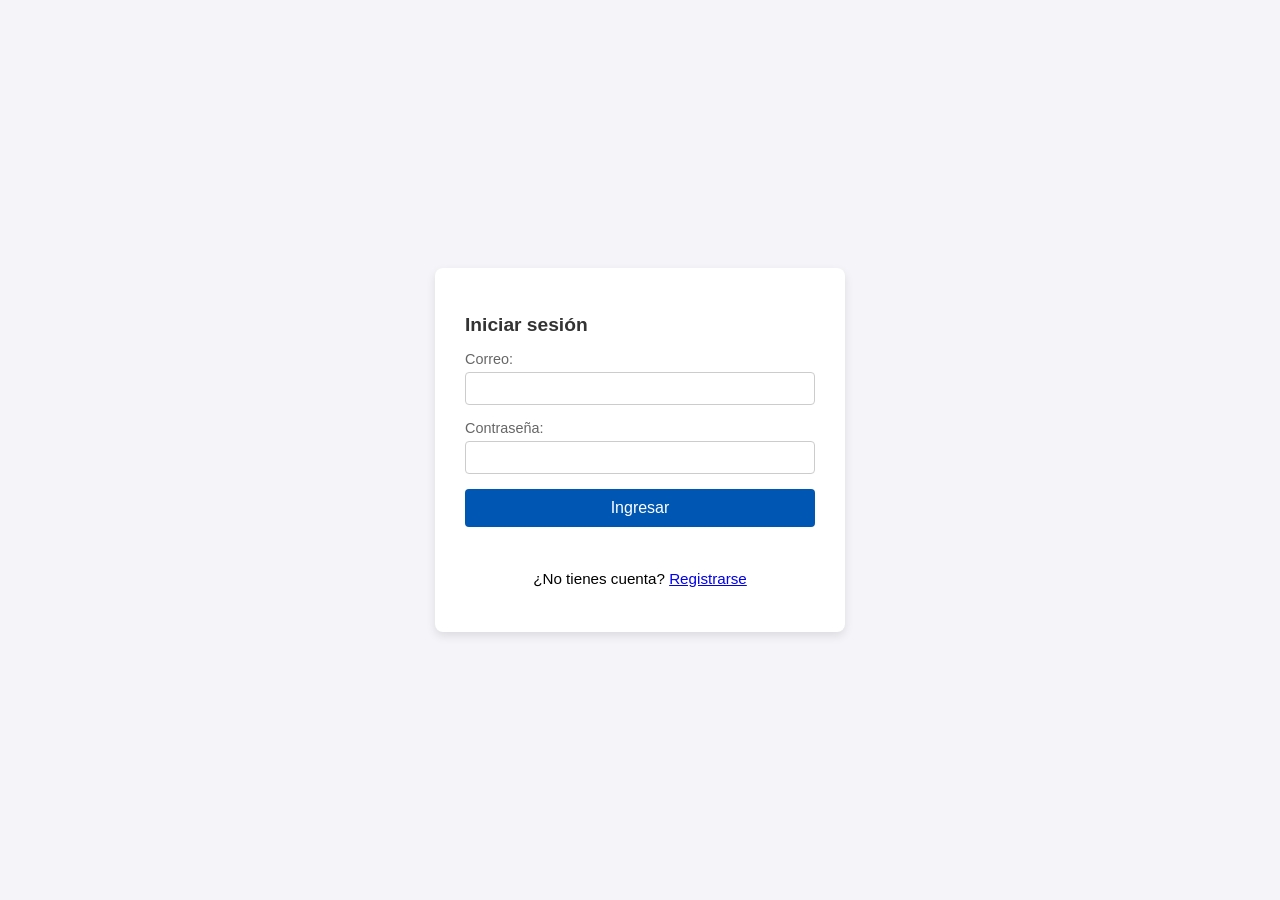
<file: index.html>
<!DOCTYPE html>
<html lang="es">

<head>
    <meta charset="UTF-8">
    <meta name="viewport" content="width=device-width, initial-scale=1.0">
    <title>Inicio de sesión</title>
    <link rel="stylesheet" href="style.css">
</head>

<body>
    <div class="container">
        <div class="form-section">
            <h2>Iniciar sesión</h2>
            <form id="login-form">
                <div class="input-group">
                    <label for="log-email">Correo:</label>
                    <input type="text" id="log-email" required>
                </div>
                <div class="input-group">
                    <label for="log-password">Contraseña:</label>
                    <input type="password" id="log-password" required>
                </div>
                <button type="submit">Ingresar</button>
            </form>
            <p id="log-msg" class="msg"></p>
            <p style="margin-top: 14px; text-align: center; font-size: 0.95rem;">
                ¿No tienes cuenta? <a href="register.html">Registrarse</a>
            </p>
        </div>

        <form id="register-form" hidden>
            <div class="input-group">
                <label for="reg-email">Correo:</label>
                <input type="text" id="reg-email" required>
            </div>
            <div class="input-group">
                <label for="reg-password">Contraseña:</label>
                <input type="password" id="reg-password" required>
            </div>
            <button type="submit">Registrarse</button>
            <p id="reg-msg" class="msg"></p>
        </form>
    </div>

    <script src="appDefectos.js"></script>
</body>

</html>
</file>
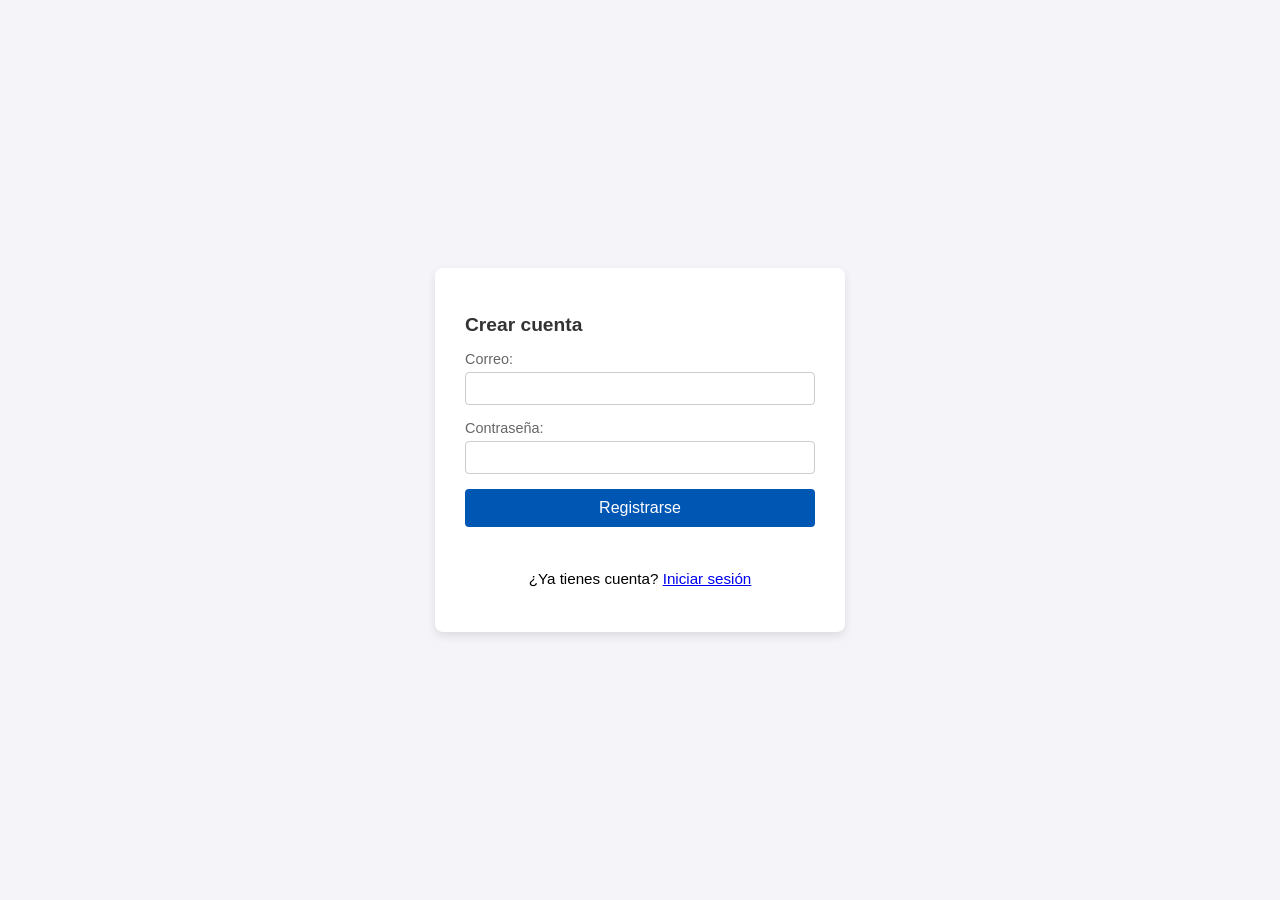
<file: register.html>
<!DOCTYPE html>
<html lang="es">

<head>
    <meta charset="UTF-8">
    <meta name="viewport" content="width=device-width, initial-scale=1.0">
    <title>Registro</title>
    <link rel="stylesheet" href="style.css">
</head>

<body>
    <div class="container">
        <div class="form-section">
            <h2>Crear cuenta</h2>
            <form id="register-form">
                <div class="input-group">
                    <label for="reg-email">Correo:</label>
                    <input type="text" id="reg-email" required>
                </div>
                <div class="input-group">
                    <label for="reg-password">Contraseña:</label>
                    <input type="password" id="reg-password" required>
                </div>
                <button type="submit">Registrarse</button>
            </form>
            <p id="reg-msg" class="msg"></p>
            <p style="margin-top: 14px; text-align: center; font-size: 0.95rem;">
                ¿Ya tienes cuenta? <a href="index.html">Iniciar sesión</a>
            </p>
        </div>

        <form id="login-form" hidden>
            <div class="input-group">
                <label for="log-email">Correo:</label>
                <input type="text" id="log-email" required>
            </div>
            <div class="input-group">
                <label for="log-password">Contraseña:</label>
                <input type="password" id="log-password" required>
            </div>
            <button type="submit">Ingresar</button>
            <p id="log-msg" class="msg"></p>
        </form>
    </div>

    <script src="appDefectos.js"></script>
</body>

</html>
</file>
<file: style.css>
body {
    font-family: Arial, sans-serif;
    background-color: #f4f4f9;
    display: flex;
    justify-content: center;
    align-items: center;
    height: 100vh;
    margin: 0;
}

.container {
    background: white;
    padding: 30px;
    border-radius: 8px;
    box-shadow: 0 4px 10px rgba(0, 0, 0, 0.1);
    width: 350px;
}

h2 {
    font-size: 1.2rem;
    color: #333;
    margin-bottom: 15px;
}

.input-group {
    margin-bottom: 15px;
}

label {
    display: block;
    margin-bottom: 5px;
    color: #666;
    font-size: 0.9rem;
}

input {
    width: 100%;
    padding: 8px;
    border: 1px solid #ccc;
    border-radius: 4px;
    box-sizing: border-box;
}

button {
    width: 100%;
    padding: 10px;
    background-color: #0056b3;
    color: white;
    border: none;
    border-radius: 4px;
    cursor: pointer;
    font-size: 1rem;
}

button:hover {
    background-color: #004494;
}

hr {
    border: 0;
    border-top: 1px solid #eee;
    margin: 25px 0;
}

.msg {
    font-size: 0.9rem;
    margin-top: 10px;
    min-height: 18px;
    color: #d9534f;
}

.success {
    color: #5cb85c;
}
</file>
